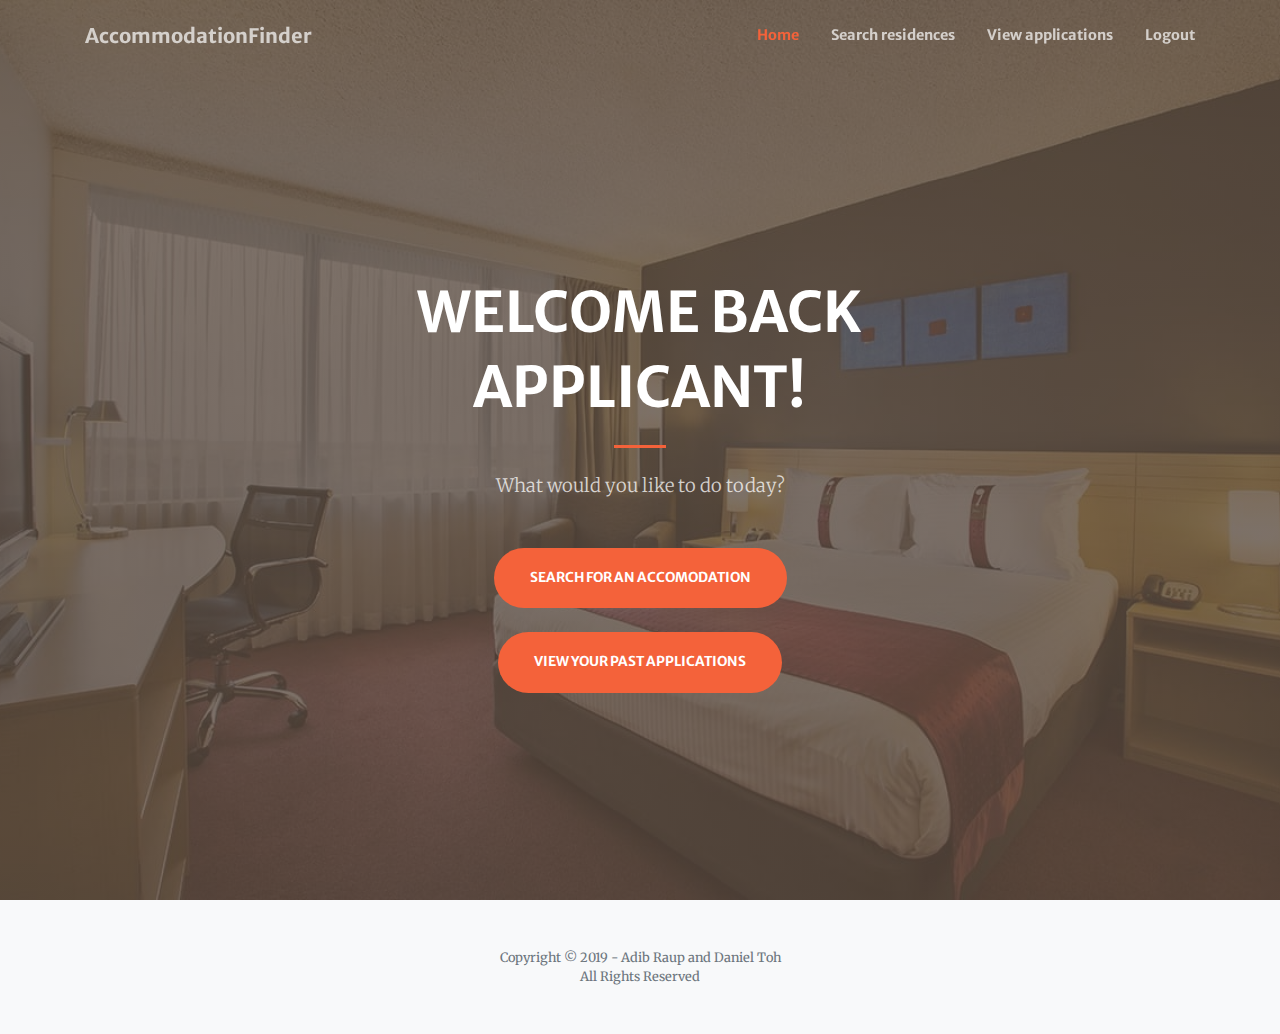
<file: applicantHome.html>
<!DOCTYPE html>
<html lang="en">

<head>

  <meta charset="utf-8">
  <meta name="viewport" content="width=device-width, initial-scale=1, shrink-to-fit=no">
  <meta name="description" content="">
  <meta name="author" content="">

  <!-- Title displayed on the tab -->
  <title>Applicant Homepage</title>

  <!-- Font Awesome Icons -->
  <link href="vendor/fontawesome-free/css/all.min.css" rel="stylesheet" type="text/css">

  <!-- Favicon (Icon displayed at tab in browser) -->
  <link href="img/favicon-32x32.png" rel="icon">

  <!-- Google Fonts -->
  <link href="https://fonts.googleapis.com/css?family=Merriweather+Sans:400,700" rel="stylesheet">
  <link href='https://fonts.googleapis.com/css?family=Merriweather:400,300,300italic,400italic,700,700italic' rel='stylesheet' type='text/css'>

  <!-- Plugin CSS -->
  <link href="vendor/magnific-popup/magnific-popup.css" rel="stylesheet">

  <!-- Theme CSS - Includes Bootstrap -->
  <link href="css/creative3.min.css" rel="stylesheet">

</head>

<body id="page-top">

  <!-- Navigation bar-->
  <nav class="navbar navbar-expand-lg navbar-light fixed-top py-3" id="mainNav">
    <div class="container">
      <a class="navbar-brand js-scroll-trigger" href="index.html">AccommodationFinder</a>
      <button class="navbar-toggler navbar-toggler-right" type="button" data-toggle="collapse" data-target="#navbarResponsive" aria-controls="navbarResponsive" aria-expanded="false" aria-label="Toggle navigation">
        <span class="navbar-toggler-icon"></span>
      </button>
      <div class="collapse navbar-collapse" id="navbarResponsive">
        <ul class="navbar-nav ml-auto my-2 my-lg-0">
          <li class="nav-item">
            <a class="nav-link js-scroll-trigger" href="#page-top">Home</a>
          </li>
          <li class="nav-item">
            <a class="nav-link js-scroll-trigger" href="searchAccommodation.php">Search residences</a>
          </li>
          <li class="nav-item">
            <a class="nav-link js-scroll-trigger" href="applicantViewApplications.html">View applications</a>
          </li>
          <li class="nav-item">
            <a class="nav-link js-scroll-trigger" href="index.html">Logout</a>
          </li>
        </ul>
      </div>
    </div>
  </nav>

  <!-- Masthead -->
  <header class="masthead">
    <div class="container h-100">
      <div class="row h-100 align-items-center justify-content-center text-center">
        <div class="col-lg-10 align-self-end">
          <h1 class="text-uppercase text-white font-weight-bold">Welcome back</h1>
          <h1 class="text-uppercase text-white font-weight-bold">Applicant!</h1>
          <hr class="divider my-4">
        </div>
        <div class="col-lg-8 align-self-baseline">
          <p class="text-white-75 font-weight-light mb-5"> What would you like to do today?</p>
          <a class="btn btn-primary btn-xl js-scroll-trigger" href="searchAccommodation.php">Search for an accomodation</a>
          <br><br>
          <a class="btn btn-primary btn-xl js-scroll-trigger" href="applicantViewApplications.html">View your past applications</a>
        </div>
      </div>
    </div>
  </header>

  <!-- Footer -->
  <!-- This section shows the copyright of the website-->
  <footer class="bg-light py-5">
    <div class="container">
      <div class="small text-center text-muted">Copyright &copy; 2019 - Adib Raup and Daniel Toh</div>
      <div class="small text-center text-muted">All Rights Reserved</div>
    </div>
  </footer>

  <!-- Bootstrap core JavaScript -->
  <script src="vendor/jquery/jquery.min.js"></script>
  <script src="vendor/bootstrap/js/bootstrap.bundle.min.js"></script>

  <!-- Plugin JavaScript -->
  <script src="vendor/jquery-easing/jquery.easing.min.js"></script>
  <script src="vendor/magnific-popup/jquery.magnific-popup.min.js"></script>

  <!-- Custom scripts for this template -->
  <script src="js/creative.min.js"></script>

</body>

</html>
</file>
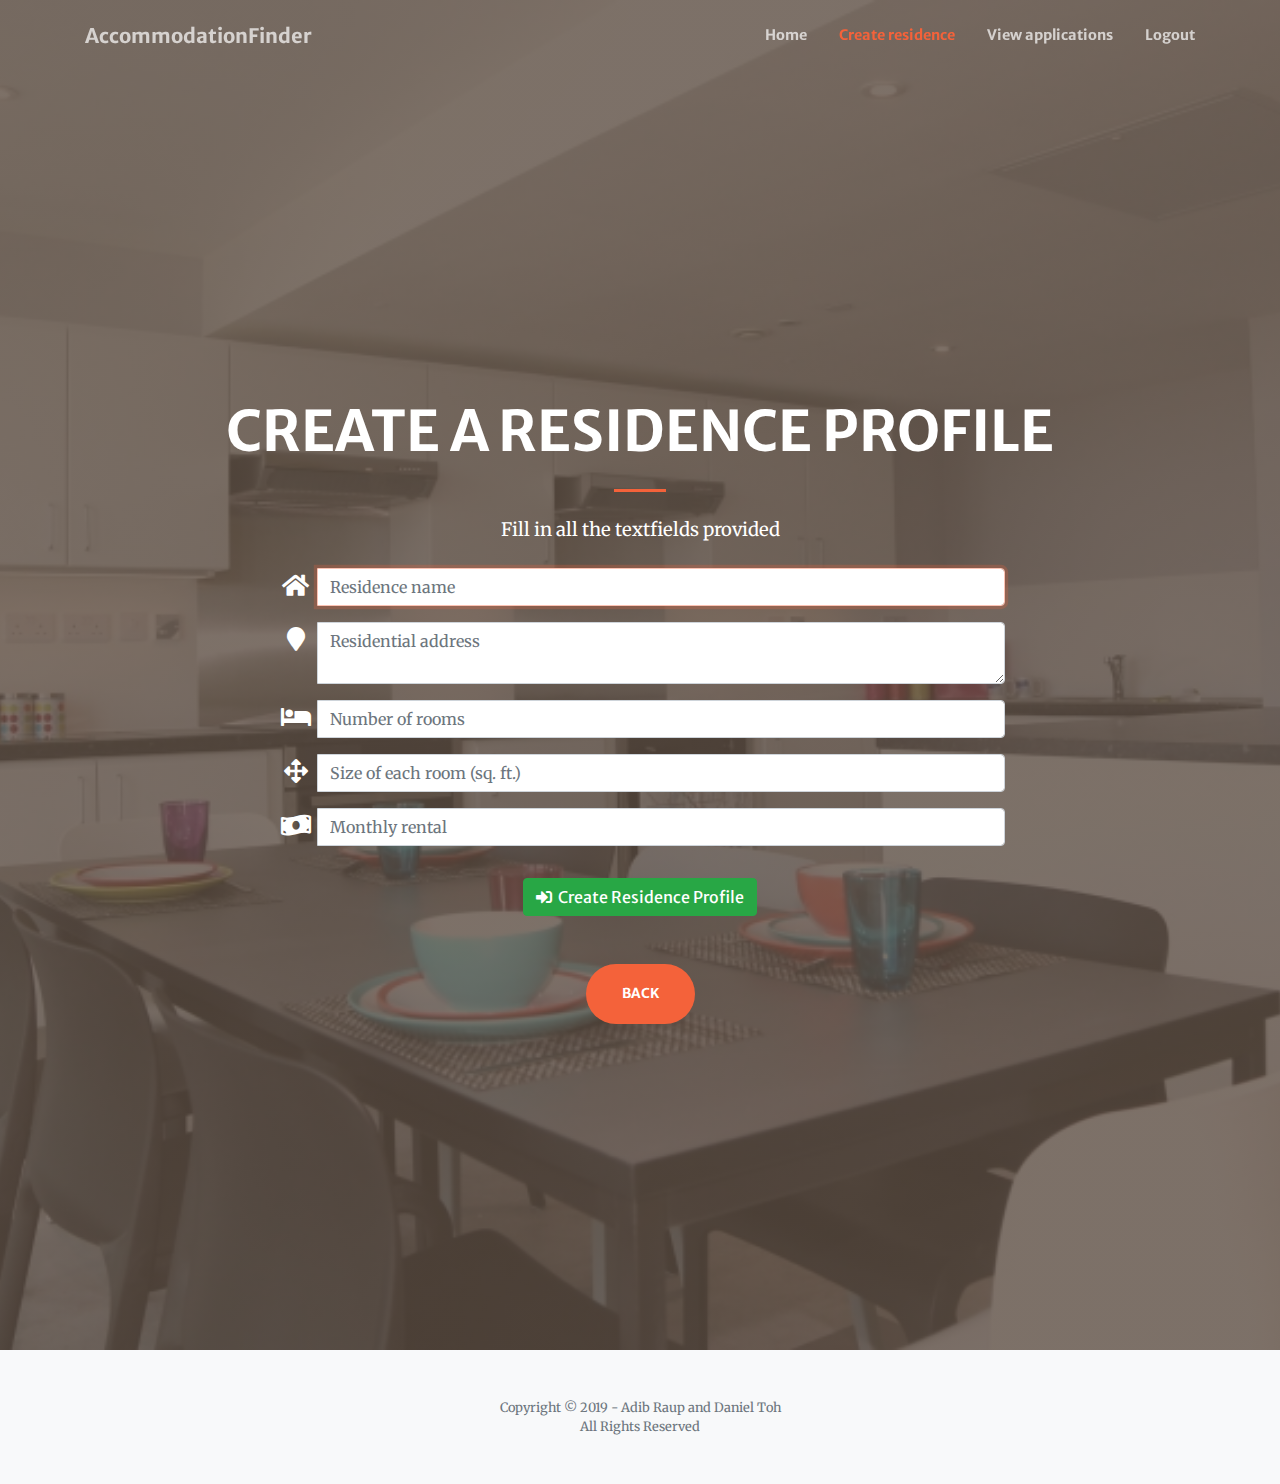
<file: createAccommodation.html>
<!DOCTYPE html>
<html lang="en">

<head>

  <meta charset="utf-8">
  <meta name="viewport" content="width=device-width, initial-scale=1, shrink-to-fit=no">
  <meta name="description" content="">
  <meta name="author" content="">

  <!-- Title displayed on the tab -->
  <title>Create Residence</title>

  <!-- Font Awesome Icons -->
  <link href="vendor/fontawesome-free/css/all.min.css" rel="stylesheet" type="text/css">

  <!-- Favicon (Icon displayed at tab in browser) -->
  <link href="img/favicon-32x32.png" rel="icon">

  <!-- Google Fonts -->
  <link href="https://fonts.googleapis.com/css?family=Merriweather+Sans:400,700" rel="stylesheet">
  <link href='https://fonts.googleapis.com/css?family=Merriweather:400,300,300italic,400italic,700,700italic' rel='stylesheet' type='text/css'>

  <!-- Plugin CSS -->
  <link href="vendor/magnific-popup/magnific-popup.css" rel="stylesheet">

  <!-- Theme CSS - Includes Bootstrap -->
  <link href="css/creative4.5.min.css" rel="stylesheet">

</head>

<body id="page-top">

  <form action="createResidenceAction.php" method="POST">

  <!-- Navigation bar-->
  <nav class="navbar navbar-expand-lg navbar-light fixed-top py-3" id="mainNav">
    <div class="container">
      <a class="navbar-brand js-scroll-trigger" href="index.html">AccommodationFinder</a>
      <button class="navbar-toggler navbar-toggler-right" type="button" data-toggle="collapse" data-target="#navbarResponsive" aria-controls="navbarResponsive" aria-expanded="false" aria-label="Toggle navigation">
        <span class="navbar-toggler-icon"></span>
      </button>
      <div class="collapse navbar-collapse" id="navbarResponsive">
        <ul class="navbar-nav ml-auto my-2 my-lg-0">
          <li class="nav-item">
            <a class="nav-link js-scroll-trigger" href="landlordHome.php">Home</a>
          </li>
          <li class="nav-item">
            <a class="nav-link js-scroll-trigger" href="#page-top">Create residence</a>
          </li>
          <li class="nav-item">
            <a class="nav-link js-scroll-trigger" href="landlordViewApplications.php">View applications</a>
          </li>
          <li class="nav-item">
            <a class="nav-link js-scroll-trigger" href="index.html">Logout</a>
          </li>
        </ul>
      </div>
    </div>
  </nav>

  <!-- Masthead -->
  <header class="masthead">
    <div class="container h-100">
      <div class="row h-100 align-items-center justify-content-center text-center">
        <div class="col-lg-10 align-self-end">
          <h1 class="text-uppercase text-white font-weight-bold">Create a residence profile</h1>
          <hr class="divider my-4">
        </div>
        <div class="col-lg-8 align-self-baseline">
          <p class="text-white-50 mb-4"><font color="white">Fill in all the textfields provided</font></p>
          <div class="form-group">
              <label class="sr-only" for="password">Residence Name</label>
              <div class="input-group mb-2 mr-sm-2 mb-sm-0">
                  <div class="input-group-addon" style="width: 2.6rem"><font color="white" size="+2.5"><i class="fa fa-home"></i></font></div>
                  <input type="text" name="resName" class="form-control" id="resName" placeholder="Residence name" required autofocus>
              </div>
          </div>
          <div class="form-group has-danger">
              <label class="sr-only" for="address">Address</label>
              <div class="input-group mb-2 mr-sm-2 mb-sm-0">
                  <div class="input-group-addon" style="width: 2.6rem"><font color="white" size="+2.5"><i class="fa fa-map-marker"></i></font></div>
                  <textarea type="textbox" name="address" class="form-control" id="address" placeholder="Residential address" required></textarea>
              </div>
          </div>
          <div class="form-group">
              <label class="sr-only" for="password">Number of rooms</label>
              <div class="input-group mb-2 mr-sm-2 mb-sm-0">
                  <div class="input-group-addon" style="width: 2.6rem"><font color="white" size="+2.5"><i class="fa fa-bed"></i></font></div>
                  <input type="number" min="1" name="noOfRooms" class="form-control" id="noOfRooms" placeholder="Number of rooms" required>
              </div>
          </div>
          <div class="form-group">
              <label class="sr-only" for="name">Size of each room</label>
              <div class="input-group mb-2 mr-sm-2 mb-sm-0">
                  <div class="input-group-addon" style="width: 2.6rem"><font color="white" size="+2.5"><i class="fas fa-arrows-alt"></i></font></div>
                  <input type="number" min="200" step="10" name="roomSize" class="form-control" id="roomSize" placeholder="Size of each room (sq. ft.)" required>
              </div>
          </div>
          <div class="form-group">
              <label class="sr-only" for="number">Monthly rental</label>
              <div class="input-group mb-2 mr-sm-2 mb-sm-0">
                  <div class="input-group-addon" style="width: 2.6rem"><font color="white" size="+2.5"><i class="fas fa-money-bill-wave"></i></font></div>
                  <input type="number" min="100" step="10" name="rentalPrice" class="form-control" id="rentalPrice" placeholder="Monthly rental" required>
              </div>
          </div>
          <div class="row" style="padding-top: 1rem">
              <div class="col-md-3"></div>
              <div class="col-md-6">
                  <a href="landlordHome.html"><button type="submit" class="btn btn-success"><i class="fas fa-sign-in-alt"></i>&nbsp  Create Residence Profile</button></a>
              </div>
          </div>
          <br><br>
          <a class="btn btn-primary btn-xl js-scroll-trigger" href="landlordHome.php">Back</a>
        </div>
      </div>
    </div>
  </header>
</form>

  <!-- Footer -->
  <!-- This section shows the copyright of the website-->
  <footer class="bg-light py-5">
    <div class="container">
      <div class="small text-center text-muted">Copyright &copy; 2019 - Adib Raup and Daniel Toh</div>
      <div class="small text-center text-muted">All Rights Reserved</div>
    </div>
  </footer>

  <!-- Bootstrap core JavaScript -->
  <script src="vendor/jquery/jquery.min.js"></script>
  <script src="vendor/bootstrap/js/bootstrap.bundle.min.js"></script>

  <!-- Plugin JavaScript -->
  <script src="vendor/jquery-easing/jquery.easing.min.js"></script>
  <script src="vendor/magnific-popup/jquery.magnific-popup.min.js"></script>

  <!-- Custom scripts for this template -->
  <script src="js/creative.min.js"></script>

</body>

</html>
</file>
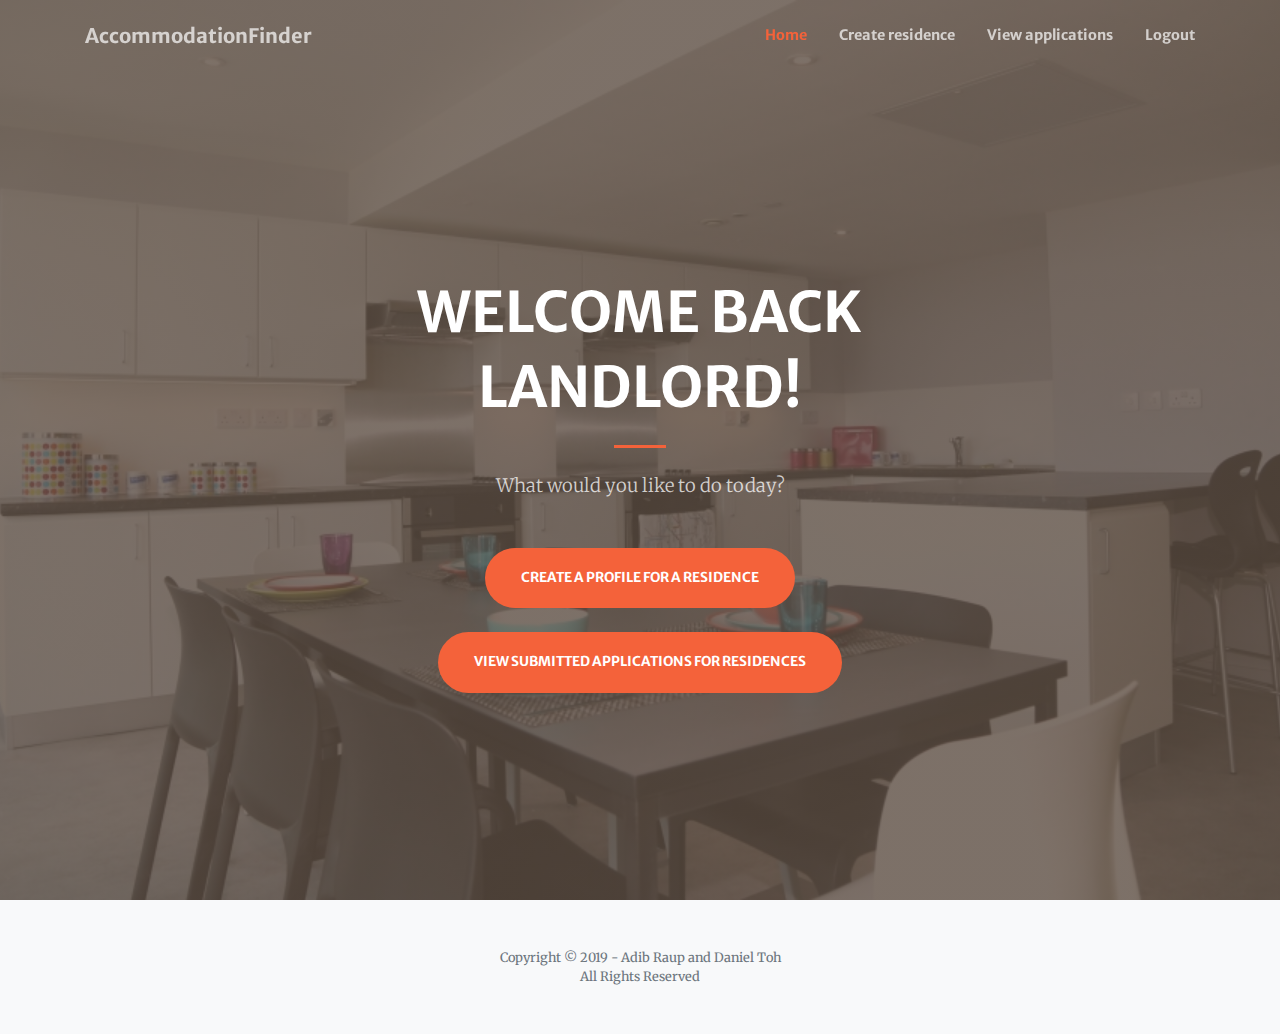
<file: landlordHome.html>
<!DOCTYPE html>
<html lang="en">

<head>

  <meta charset="utf-8">
  <meta name="viewport" content="width=device-width, initial-scale=1, shrink-to-fit=no">
  <meta name="description" content="">
  <meta name="author" content="">

  <!-- Title displayed on the tabs -->
  <title>Landlord Homepage</title>

  <!-- Font Awesome Icons -->
  <link href="vendor/fontawesome-free/css/all.min.css" rel="stylesheet" type="text/css">

  <!-- Favicon (Icon displayed at tab in browser) -->
  <link href="img/favicon-32x32.png" rel="icon">

  <!-- Google Fonts -->
  <link href="https://fonts.googleapis.com/css?family=Merriweather+Sans:400,700" rel="stylesheet">
  <link href='https://fonts.googleapis.com/css?family=Merriweather:400,300,300italic,400italic,700,700italic' rel='stylesheet' type='text/css'>

  <!-- Plugin CSS -->
  <link href="vendor/magnific-popup/magnific-popup.css" rel="stylesheet">

  <!-- Theme CSS - Includes Bootstrap -->
  <link href="css/creative4.min.css" rel="stylesheet">

</head>

<body id="page-top">

  <!-- Navigation bar-->
  <nav class="navbar navbar-expand-lg navbar-light fixed-top py-3" id="mainNav">
    <div class="container">
      <a class="navbar-brand js-scroll-trigger" href="index.html">AccommodationFinder</a>
      <button class="navbar-toggler navbar-toggler-right" type="button" data-toggle="collapse" data-target="#navbarResponsive" aria-controls="navbarResponsive" aria-expanded="false" aria-label="Toggle navigation">
        <span class="navbar-toggler-icon"></span>
      </button>
      <div class="collapse navbar-collapse" id="navbarResponsive">
        <ul class="navbar-nav ml-auto my-2 my-lg-0">
          <li class="nav-item">
            <a class="nav-link js-scroll-trigger" href="#page-top">Home</a>
          </li>
          <li class="nav-item">
            <a class="nav-link js-scroll-trigger" href="createAccommodation.html">Create residence</a>
          </li>
          <li class="nav-item">
            <a class="nav-link js-scroll-trigger" href="landlordViewApplications.html">View applications</a>
          </li>
          <li class="nav-item">
            <a class="nav-link js-scroll-trigger" href="index.html">Logout</a>
          </li>
        </ul>
      </div>
    </div>
  </nav>

  <!-- Masthead -->
  <header class="masthead">
    <div class="container h-100">
      <div class="row h-100 align-items-center justify-content-center text-center">
        <div class="col-lg-10 align-self-end">
          <h1 class="text-uppercase text-white font-weight-bold">Welcome back</h1>
          <h1 class="text-uppercase text-white font-weight-bold">Landlord!</h1>
          <hr class="divider my-4">
        </div>
        <div class="col-lg-8 align-self-baseline">
          <p class="text-white-75 font-weight-light mb-5"> What would you like to do today?</p>
          <a class="btn btn-primary btn-xl js-scroll-trigger" href="createAccommodation.html">Create a profile for a residence</a>
          <br><br>
          <a class="btn btn-primary btn-xl js-scroll-trigger" href="landlordViewApplications.html">View submitted applications for residences</a>
        </div>
      </div>
    </div>
  </header>

  <!-- Footer -->
  <!-- This section shows the copyright of the website-->
  <footer class="bg-light py-5">
    <div class="container">
      <div class="small text-center text-muted">Copyright &copy; 2019 - Adib Raup and Daniel Toh</div>
      <div class="small text-center text-muted">All Rights Reserved</div>
    </div>
  </footer>

  <!-- Bootstrap core JavaScript -->
  <script src="vendor/jquery/jquery.min.js"></script>
  <script src="vendor/bootstrap/js/bootstrap.bundle.min.js"></script>

  <!-- Plugin JavaScript -->
  <script src="vendor/jquery-easing/jquery.easing.min.js"></script>
  <script src="vendor/magnific-popup/jquery.magnific-popup.min.js"></script>

  <!-- Custom scripts for this template -->
  <script src="js/creative.min.js"></script>

</body>

</html>
</file>
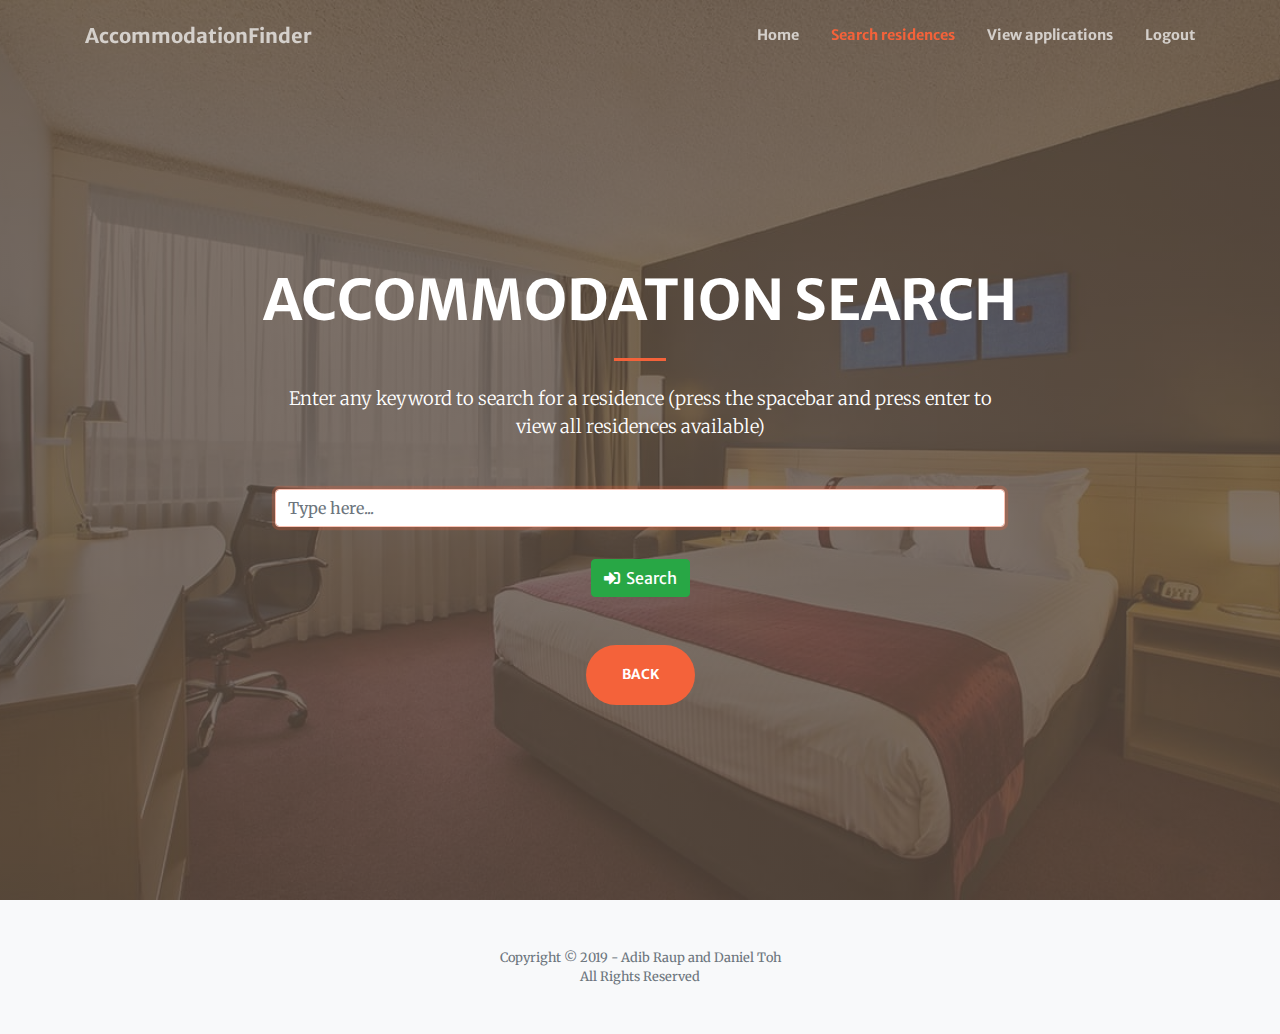
<file: searchAccommodation.html>
<!DOCTYPE html>
<html lang="en">

<head>

  <meta charset="utf-8">
  <meta name="viewport" content="width=device-width, initial-scale=1, shrink-to-fit=no">
  <meta name="description" content="">
  <meta name="author" content="">

  <!-- Title displayed on the tab -->
  <title>Search Accommodation - Applicant</title>

  <!-- Font Awesome Icons -->
  <link href="vendor/fontawesome-free/css/all.min.css" rel="stylesheet" type="text/css">

  <!-- Favicon (Icon displayed at tab in browser) -->
  <link href="img/favicon-32x32.png" rel="icon">

  <!-- Google Fonts -->
  <link href="https://fonts.googleapis.com/css?family=Merriweather+Sans:400,700" rel="stylesheet">
  <link href='https://fonts.googleapis.com/css?family=Merriweather:400,300,300italic,400italic,700,700italic' rel='stylesheet' type='text/css'>

  <!-- Plugin CSS -->
  <link href="vendor/magnific-popup/magnific-popup.css" rel="stylesheet">

  <!-- Theme CSS - Includes Bootstrap -->
  <link href="css/creative3.min.css" rel="stylesheet">

</head>

<body id="page-top">

  <form action="searchResidenceAction.php" method="post">

  <!-- Navigation bar-->
  <nav class="navbar navbar-expand-lg navbar-light fixed-top py-3" id="mainNav">
    <div class="container">
      <a class="navbar-brand js-scroll-trigger" href="index.html">AccommodationFinder</a>
      <button class="navbar-toggler navbar-toggler-right" type="button" data-toggle="collapse" data-target="#navbarResponsive" aria-controls="navbarResponsive" aria-expanded="false" aria-label="Toggle navigation">
        <span class="navbar-toggler-icon"></span>
      </button>
      <div class="collapse navbar-collapse" id="navbarResponsive">
        <ul class="navbar-nav ml-auto my-2 my-lg-0">
          <li class="nav-item">
            <a class="nav-link js-scroll-trigger" href="applicantHome.php">Home</a>
          </li>
          <li class="nav-item">
            <a class="nav-link js-scroll-trigger" href="#page-top">Search residences</a>
          </li>
          <li class="nav-item">
            <a class="nav-link js-scroll-trigger" href="applicantViewApplications.php">View applications</a>
          </li>
          <li class="nav-item">
            <a class="nav-link js-scroll-trigger" href="index.html">Logout</a>
          </li>
        </ul>
      </div>
    </div>
  </nav>

  <!-- Masthead -->
  <header class="masthead">
    <div class="container h-100">
      <div class="row h-100 align-items-center justify-content-center text-center">
        <div class="col-lg-10 align-self-end">
          <h1 class="text-uppercase text-white font-weight-bold">Accommodation Search</h1>
          <hr class="divider my-4">
        </div>
        <div class="col-lg-8 align-self-baseline">
          <p class="text-white-75 font-weight-light mb-5"><font color=white>Enter any keyword to search for a
            residence (press the spacebar and press enter to view all residences available)</font></p>
          <div class="form-group has-danger">
              <label class="sr-only" for="search">Search</label>
              <div class="input-group mb-2 mr-sm-2 mb-sm-0">
                  <input type="search" name="search" class="form-control" id="search" placeholder="Type here..." required autofocus >
              </div>
          </div>
          <div class="row" style="padding-top: 1rem">
              <div class="col-md-3"></div>
              <div class="col-md-6">
                  <button type="submit" class="btn btn-success"><i class="fas fa-sign-in-alt"></i>&nbsp  Search</button>
              </div>
          </div>
          <br><br>
          <a class="btn btn-primary btn-xl js-scroll-trigger" href="applicantHome.php">Back</a>
        </div>
      </div>
    </div>
  </header>

  <!-- Footer -->
  <!-- This section shows the copyright of the website-->
  <footer class="bg-light py-5">
    <div class="container">
      <div class="small text-center text-muted">Copyright &copy; 2019 - Adib Raup and Daniel Toh</div>
      <div class="small text-center text-muted">All Rights Reserved</div>
    </div>
  </footer>

  <!-- Bootstrap core JavaScript -->
  <script src="vendor/jquery/jquery.min.js"></script>
  <script src="vendor/bootstrap/js/bootstrap.bundle.min.js"></script>

  <!-- Plugin JavaScript -->
  <script src="vendor/jquery-easing/jquery.easing.min.js"></script>
  <script src="vendor/magnific-popup/jquery.magnific-popup.min.js"></script>

  <!-- Custom scripts for this template -->
  <script src="js/creative.min.js"></script>

</body>

</html>
</file>
